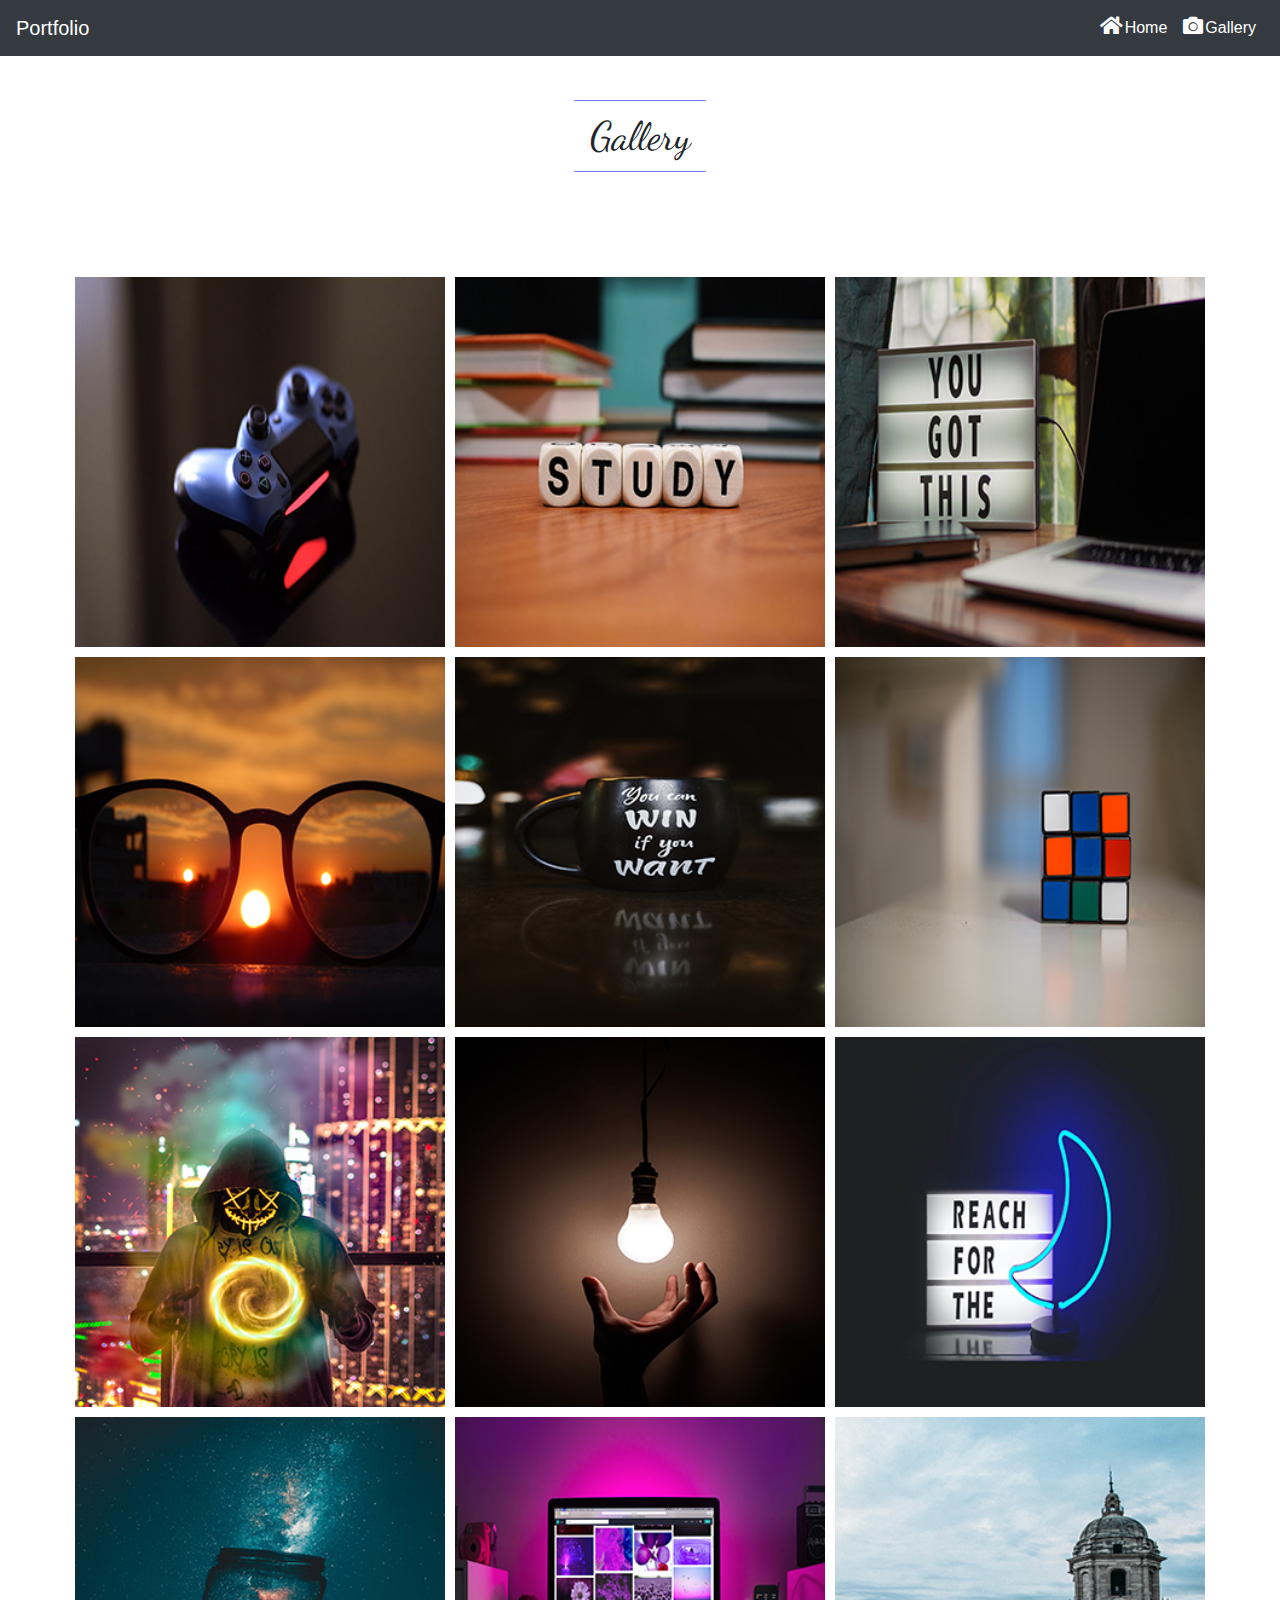
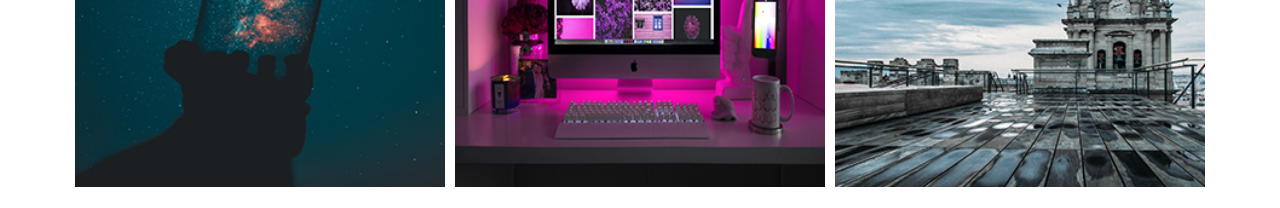
<file: gallery.html>
<html>
    <head>
        <meta charset="UTF-8">
        <meta name="viewport" content="width=device-width, initial-scale=1.0">
        <title>Gallery</title>
        <link href="https://fonts.googleapis.com/css2?family=Dancing+Script:wght@700&display=swap" rel="stylesheet">
        
        <link rel="stylesheet" href="css/all.min.css">
        <link rel="stylesheet" href="css/gallery.css">
        <script src="https://ajax.googleapis.com/ajax/libs/jquery/3.3.1/jquery.min.js"></script>
        <link rel="stylesheet" href="https://stackpath.bootstrapcdn.com/bootstrap/4.4.1/css/bootstrap.min.css" integrity="sha384-Vkoo8x4CGsO3+Hhxv8T/Q5PaXtkKtu6ug5TOeNV6gBiFeWPGFN9MuhOf23Q9Ifjh" crossorigin="anonymous">
    </head>
    <body>

        <div class="navbarsection">
            <nav class="navbar navbar-expand-md  navbar-dark bg-dark fixed-top mb-1 pt-2 pb-2 custom-navbar">
                <a class="navbar-brand" href="#">Portfolio</a>
                <button class="navbar-toggler collapsed" type="button" data-toggle="collapse" data-target="#navbarCollapse" aria-controls="navbarCollapse" aria-expanded="false" aria-label="Toggle navigation">
                  <span class="navbar-toggler-icon"></span>
                </button>
                <div class="navbar-collapse collapse" id="navbarCollapse" style="">
                  <ul class="navbar-nav ml-auto">
                    <li class="nav-item active">
                        <a class="nav-link" href="index.html" ><i class="home fas fa-home"></i>Home <span class="sr-only">(current)</span></a>
                    </li>
                   
                      <li class="nav-item active">
                        <a class="nav-link" href="gallery.html" ><i class="gallery fas fa-camera"></i>Gallery</a>
                      </li>
                    
                  </ul>
                  
                </div>
              </nav>
    
          </div>



      <div class="container"> 
        <div id="portfolio" class="section">
            <div class="">
                <div>
                    <div class="heading ">
                        <div>Gallery</div>
                    </div>
    
                    
                   
                    <div class="text-center">

                        <ul class="items ">
                        <div class="row">    
                            <li class="apps col" data-category="1">
                                
                                <div class="item">
                                    <img src="img/portfolio/thumbnails/1-square.jpg"> 
                                
    
                                <div class="icons">
                                    <a href="img/portfolio/1.jpg" data-title="view image" data-lightbox="limages" class="openButton">
                                        <i class="fa fa-search"></i>
                                    </a>
    
                                    <a href="" target="_blank"  class="projectLink">
                                        <i class="fa fa-link"></i>
                                    </a>
                                </div>
    
                                <div class="imageOverlay"></div>
    
                            </div>
    
                            </li>

                            <li class="apps col" data-category="1">
                                
                                <div class="item">
                                    <img src="img/portfolio/thumbnails/2-square.jpg"> 
                                
    
                                <div class="icons">
                                    <a href="img/portfolio/2.jpg" data-title="view image" data-lightbox="limages" class="openButton">
                                        <i class="fa fa-search"></i>
                                    </a>
    
                                    <a href="" target="_blank"  class="projectLink">
                                        <i class="fa fa-link"></i>
                                    </a>
                                </div>
    
                                <div class="imageOverlay"></div>
    
                            </div>
    
                            </li>

                            <li class="apps col" data-category="1">
                                
                                <div class="item">
                                    <img src="img/portfolio/thumbnails/3-square.jpg"> 
                                
    
                                <div class="icons">
                                    <a href="img/portfolio/3.jpg" data-title="view image" data-lightbox="limages" class="openButton">
                                        <i class="fa fa-search"></i>
                                    </a>
    
                                    <a href="" target="_blank"  class="projectLink">
                                        <i class="fa fa-link"></i>
                                    </a>
                                </div>
    
                                <div class="imageOverlay"></div>
    
                            </div>
    
                            </li>
                        </div>

                        <div class="row">
                            <li class="apps col" data-category="1">
                                
                                <div class="item">
                                    <img src="img/portfolio/thumbnails/4-square.jpg"> 
                                
    
                                <div class="icons">
                                    <a href="img/portfolio/4.jpg" data-title="view image" data-lightbox="limages" class="openButton">
                                        <i class="fa fa-search"></i>
                                    </a>
    
                                    <a href="" target="_blank"  class="projectLink">
                                        <i class="fa fa-link"></i>
                                    </a>
                                </div>
    
                                <div class="imageOverlay"></div>
    
                            </div>
    
                            </li>

                            <li class="apps col" data-category="1">
                                
                                <div class="item">
                                    <img src="img/portfolio/thumbnails/5-square.jpg"> 
                                
    
                                <div class="icons">
                                    <a href="img/portfolio/5.jpg" data-title="view image" data-lightbox="limages" class="openButton">
                                        <i class="fa fa-search"></i>
                                    </a>
    
                                    <a href="" target="_blank"  class="projectLink">
                                        <i class="fa fa-link"></i>
                                    </a>
                                </div>
    
                                <div class="imageOverlay"></div>
    
                            </div>
    
                            </li>

                            <li class="apps col" data-category="1">
                                
                                <div class="item">
                                    <img src="img/portfolio/thumbnails/6-square.jpg"> 
                                
    
                                <div class="icons">
                                    <a href="img/portfolio/6.jpg" data-title="view image" data-lightbox="limages" class="openButton">
                                        <i class="fa fa-search"></i>
                                    </a>
    
                                    <a href="" target="_blank"  class="projectLink">
                                        <i class="fa fa-link"></i>
                                    </a>
                                </div>
    
                                <div class="imageOverlay"></div>
    
                            </div>
    
                            </li>
                        </div>


                        <div class="row">
                            <li class="apps col" data-category="1">
                                
                                <div class="item">
                                    <img src="img/portfolio/thumbnails/7-square.jpg"> 
                                
    
                                <div class="icons">
                                    <a href="img/portfolio/7.jpg" data-title="view image" data-lightbox="limages" class="openButton">
                                        <i class="fa fa-search"></i>
                                    </a>
    
                                    <a href="" target="_blank"  class="projectLink">
                                        <i class="fa fa-link"></i>
                                    </a>
                                </div>
    
                                <div class="imageOverlay"></div>
    
                            </div>
    
                            </li>

                            <li class="apps col" data-category="1">
                                
                                <div class="item">
                                    <img src="img/portfolio/thumbnails/8-square.jpg"> 
                                
    
                                <div class="icons">
                                    <a href="img/portfolio/8.jpg" data-title="view image" data-lightbox="limages" class="openButton">
                                        <i class="fa fa-search"></i>
                                    </a>
    
                                    <a href="" target="_blank"  class="projectLink">
                                        <i class="fa fa-link"></i>
                                    </a>
                                </div>
                                <div class="imageOverlay"></div>
                            </div>
    
                            </li>
    
                            <li class="apps col" data-category="1">
                                
                                <div class="item">
                                    <img src="img/portfolio/thumbnails/9-square.jpg"> 
                                
    
                                <div class="icons">
                                    <a href="img/portfolio/9.jpg" data-title="view image" data-lightbox="limages" class="openButton">
                                        <i class="fa fa-search"></i>
                                    </a>
    
                                    <a href="" target="_blank"  class="projectLink">
                                        <i class="fa fa-link"></i>
                                    </a>
                                </div>
                                <div class="imageOverlay"></div>
                            </div>
    
                            </li>
                        </div>

                        <div class="row">
                            <li class="apps col" data-category="1">
                                
                                <div class="item">
                                    <img src="img/portfolio/thumbnails/10-square.jpg"> 
                                
    
                                <div class="icons">
                                    <a href="img/portfolio/10.jpg" data-title="view image" data-lightbox="limages" class="openButton">
                                        <i class="fa fa-search"></i>
                                    </a>
    
                                    <a href="" target="_blank"  class="projectLink">
                                        <i class="fa fa-link"></i>
                                    </a>
                                </div>
    
                                <div class="imageOverlay"></div>
    
                            </div>
    
                            </li>

                            <li class="apps col" data-category="1">
                                
                                <div class="item">
                                    <img src="img/portfolio/thumbnails/11-square.jpg"> 
                                
    
                                <div class="icons">
                                    <a href="img/portfolio/11.jpg" data-title="view image" data-lightbox="limages" class="openButton">
                                        <i class="fa fa-search"></i>
                                    </a>
    
                                    <a href="" target="_blank"  class="projectLink">
                                        <i class="fa fa-link"></i>
                                    </a>
                                </div>
                                <div class="imageOverlay"></div>
                            </div>
    
                            </li>
    
                            <li class="apps col" data-category="1">
                                
                                <div class="item">
                                    <img src="img/portfolio/thumbnails/12-square.jpg"> 
                                
    
                                <div class="icons">
                                    <a href="img/portfolio/12.jpg" data-title="view image" data-lightbox="limages" class="openButton">
                                        <i class="fa fa-search"></i>
                                    </a>
    
                                    <a href="" target="_blank"  class="projectLink">
                                        <i class="fa fa-link"></i>
                                    </a>
                                </div>
                                <div class="imageOverlay"></div>
                            </div>
    
                            </li>
                        </div>
    
                            
    
                            
                        </ul>
                    </div>
                 
                </div>
            </div>
        </div>
    </div>

    
    
        
        
        <script src="https://cdn.jsdelivr.net/npm/popper.js@1.16.0/dist/umd/popper.min.js" integrity="sha384-Q6E9RHvbIyZFJoft+2mJbHaEWldlvI9IOYy5n3zV9zzTtmI3UksdQRVvoxMfooAo" crossorigin="anonymous"></script>
        <script src="https://stackpath.bootstrapcdn.com/bootstrap/4.4.1/js/bootstrap.min.js" integrity="sha384-wfSDF2E50Y2D1uUdj0O3uMBJnjuUD4Ih7YwaYd1iqfktj0Uod8GCExl3Og8ifwB6" crossorigin="anonymous"></script>

    </body>
</html>
</file>
<file: css/gallery.css>
.heading{
    width: 132px;
    text-align: center;
    padding-bottom: 5px;
    padding-top: 5px;
    border: 1px solid rgb(113, 127, 253);
    border-left: none;
    border-right: none;
    margin-left: auto;
    margin-right: auto;
    margin-top: 100px;
    margin-bottom: 100px;
    transition: border 2s;
    font-style: normal;
    font-family: 'Dancing Script', cursive;
    font-size: 40px !important;
}

.heading:hover{
    font-style: italic;
}

.apps{
    width: 25% !important;
   }

   .items li{
    display: inline-block;
    padding: 5px;
}

.itemsContainer{
    width: 100%;
}



.items li img{
    width: 100%;
}

.items .item{
    position: relative;
    display: block;
    overflow: hidden;
   
}

.icons{
    position: absolute;
    width: 90px;
    height: 40px;
    left: 50%;
    top: 50%; 
    margin: -20px auto 0 -47px;
    text-align: center;
    z-index: 3;
}

.items .icons i{
    color:#fff;
    font-size: 121%;
    margin-top: 9px;
}

.items a{
    width: 40px;
    height: 40px;
    display: inline-block;
    background-color: #182C61;
    position: relative;
}

.items .imageOverlay{
    width: 100%;
    height: 100%;
    background-color: rgba(0,0,0,0.5);
    position: absolute;
    left: 0px;
    top:0px;
    opacity: 0;
    transition: all 0.2s linear,0.2s;
}

.items .item:hover .imageOverlay{
    opacity: 1;
}

.items .openButton{
    float: left;
    left:-300px;
}

.items .projectLink{
    float: right;
    right: -300px;
    
}

.items .item:hover .openButton{
    left: 0px;
    transition: all 0.2s linear;
}

.items .item:hover .projectLink{
    right: 0px;
    transition: all 0.2s linear;
}

.items .item:hover img{
    transform: scale(1.25,1.25) ;
    transition: all 1s;
}

.home,.about,.services,.gallery{
    font-size: 20px;
    margin-right: 2px;
}

.nav-link{
    border-bottom: none;
    
    transition: all 0.1s;
}

.nav-link:hover{
    border-bottom: 1px solid #1B9CFC !important;
   
}

ul{
    padding-inline-start:0px !important;
}
</file>
